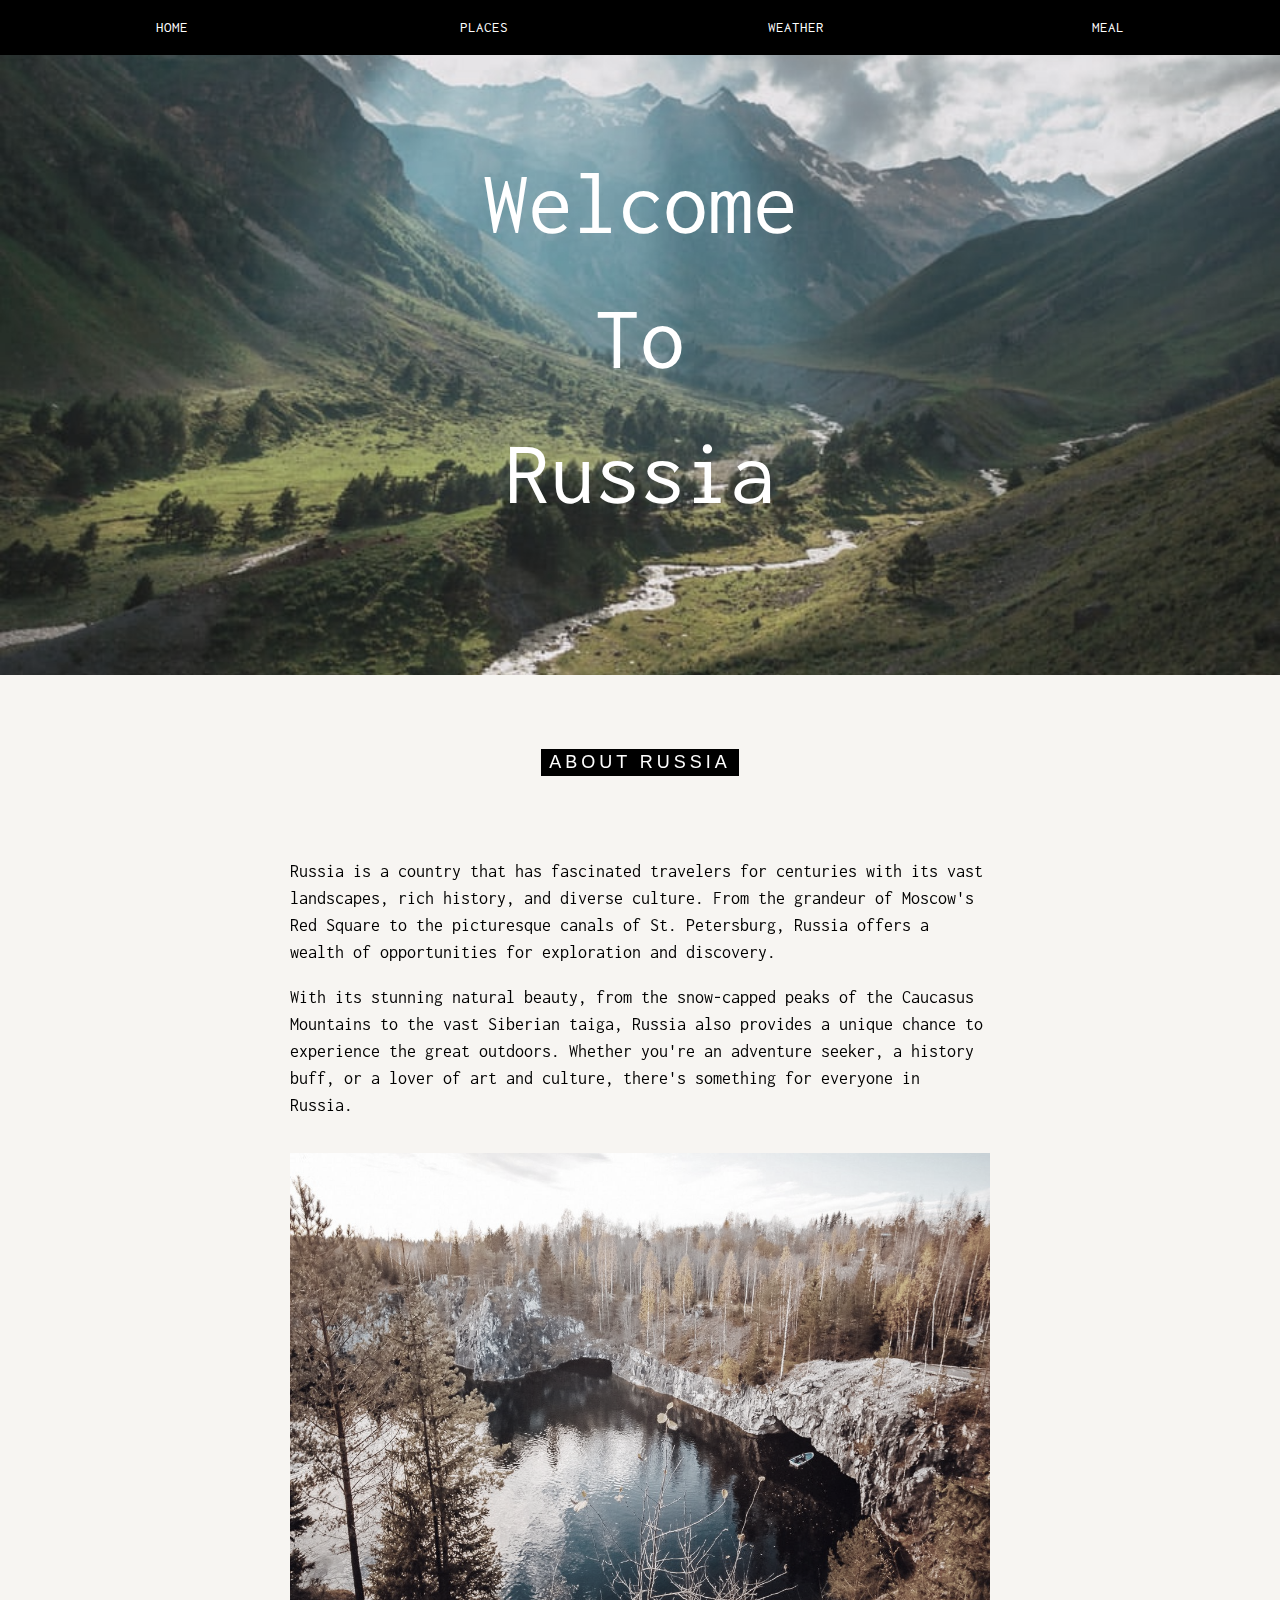
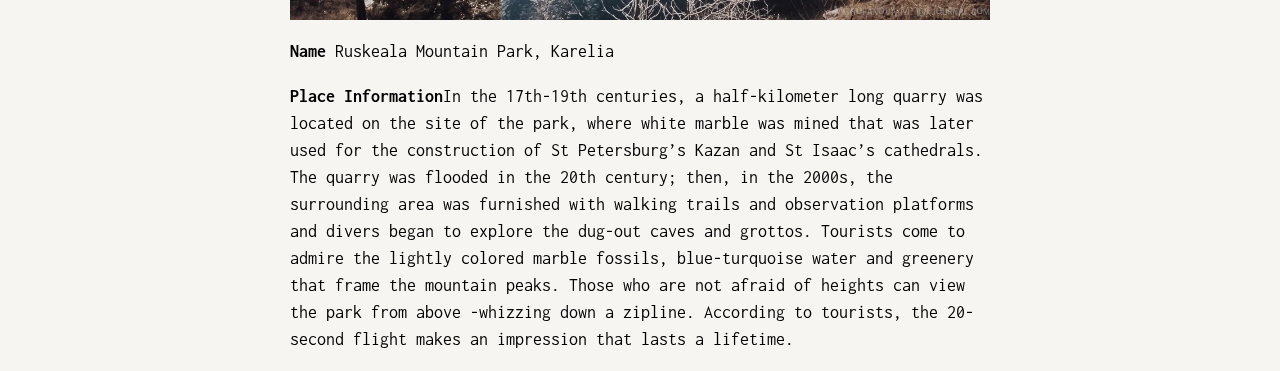
<file: index.html>
<!DOCTYPE html>
<html>
<head>
<title>Russia</title>
<meta charset="UTF-8">
<meta name="viewport" content="width=device-width, initial-scale=1">
<link rel="stylesheet" href="https://www.w3schools.com/w3css/4/w3.css">
<link rel="stylesheet" href="https://fonts.googleapis.com/css?family=Inconsolata">
<style>
body, html {
  height: 100%;
  font-family: "Inconsolata", sans-serif;
}

.bgimg {
  background-position: center;
  background-size: cover;
  background-image: url("background.jpg");
  min-height: 75%;
}

.menu {
  display: none;
}
</style>
</head>
<body>

<!-- Links (sit on top) -->
<div class="w3-top">
  <div class="w3-row w3-padding w3-black">
    <div class="w3-col s3">
      <a href="index.html" class="w3-button w3-block w3-black">HOME</a>
    </div>
    <div class="w3-col s3">
      <a href="place.html" class="w3-button w3-block w3-black">PLACES</a>
    </div>
    <div class="w3-col s3">
      <a href="weather.html" class="w3-button w3-block w3-black">WEATHER</a>
    </div>
    <div class="w3-col s3">
      <a href="meal.html" class="w3-button w3-block w3-black">MEAL</a>
    </div>
  </div>
</div>

<!-- Header with image -->
<header class="bgimg w3-display-container w3-grayscale-min" id="home">
  <div class="w3-display-middle w3-center">
    <span class="w3-text-white" style="font-size:90px">Welcome<br>To<br>Russia</span>
  </div>
</header>

<!-- Add a background color and large text to the whole page -->
<div class="w3-sand w3-grayscale w3-large">

<!-- About Container -->
<div class="w3-container" id="about">
  <div class="w3-content" style="max-width:700px">
    <h5 class="w3-center w3-padding-64"><span class="w3-tag w3-wide">ABOUT RUSSIA</span></h5>
    <p>Russia is a country that has fascinated travelers for centuries with its vast landscapes, rich history, and diverse culture. From the grandeur of Moscow's Red Square to the picturesque canals of St. Petersburg, Russia offers a wealth of opportunities for exploration and discovery.</p>
    <p>With its stunning natural beauty, from the snow-capped peaks of the Caucasus Mountains to the vast Siberian taiga, Russia also provides a unique chance to experience the great outdoors. Whether you're an adventure seeker, a history buff, or a lover of art and culture, there's something for everyone in Russia.</p>
    
    <img src="place2.jpg" style="width:100%;max-width:1000px" class="w3-margin-top">
    <p><strong>Name</strong> Ruskeala Mountain Park, Karelia</p>
    <p><strong>Place Information</strong>In the 17th-19th centuries, a half-kilometer long quarry was located on the site of the park, where white marble was mined that was later used for the construction of St Petersburg’s Kazan and St Isaac’s cathedrals.

      The quarry was flooded in the 20th century; then, in the 2000s, the surrounding area was furnished with walking trails and observation platforms and divers began to explore the dug-out caves and grottos. 
      
      Tourists come to admire the lightly colored marble fossils, blue-turquoise water and greenery that frame the mountain peaks. Those who are not afraid of heights can view the park from above -whizzing down a zipline. According to tourists, the 20-second flight makes an impression that lasts a lifetime.</p>
  </div>
</div>

<!-- End page content -->
</div>



</body>
</html>
</file>
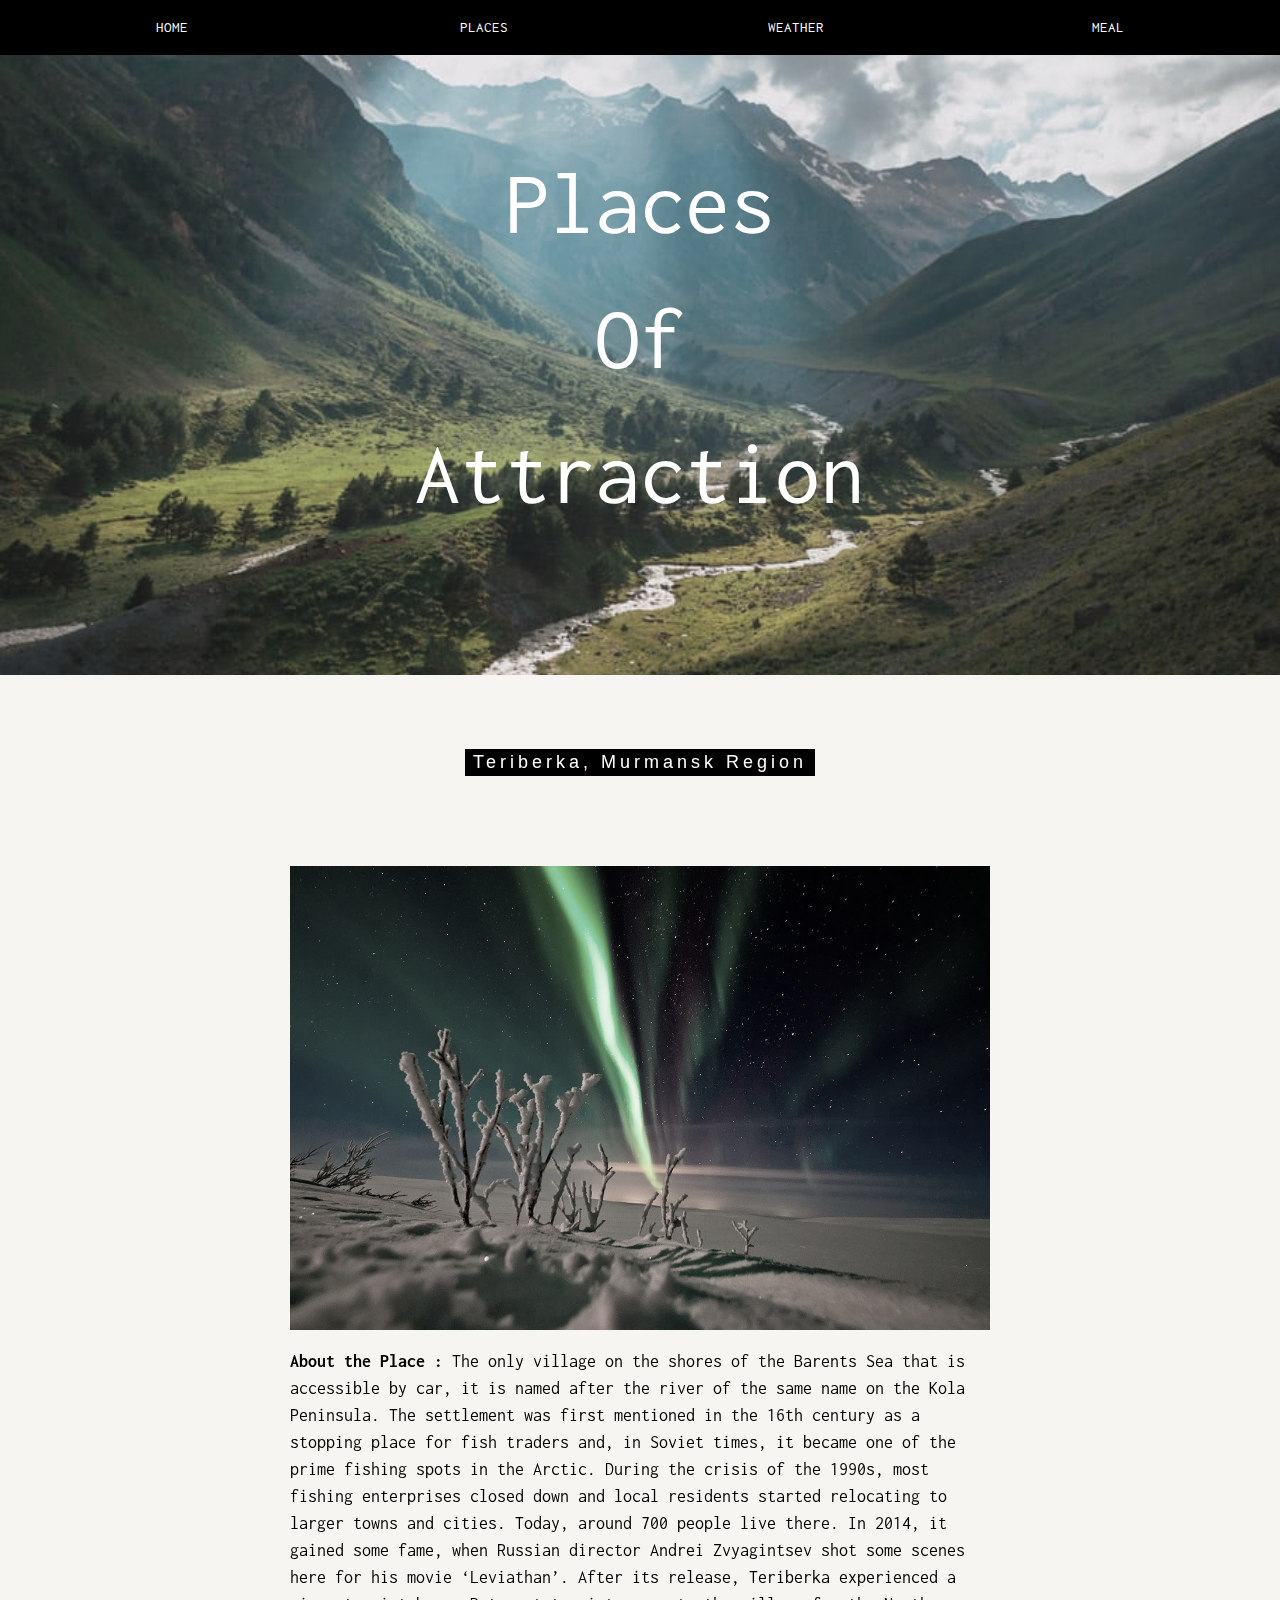
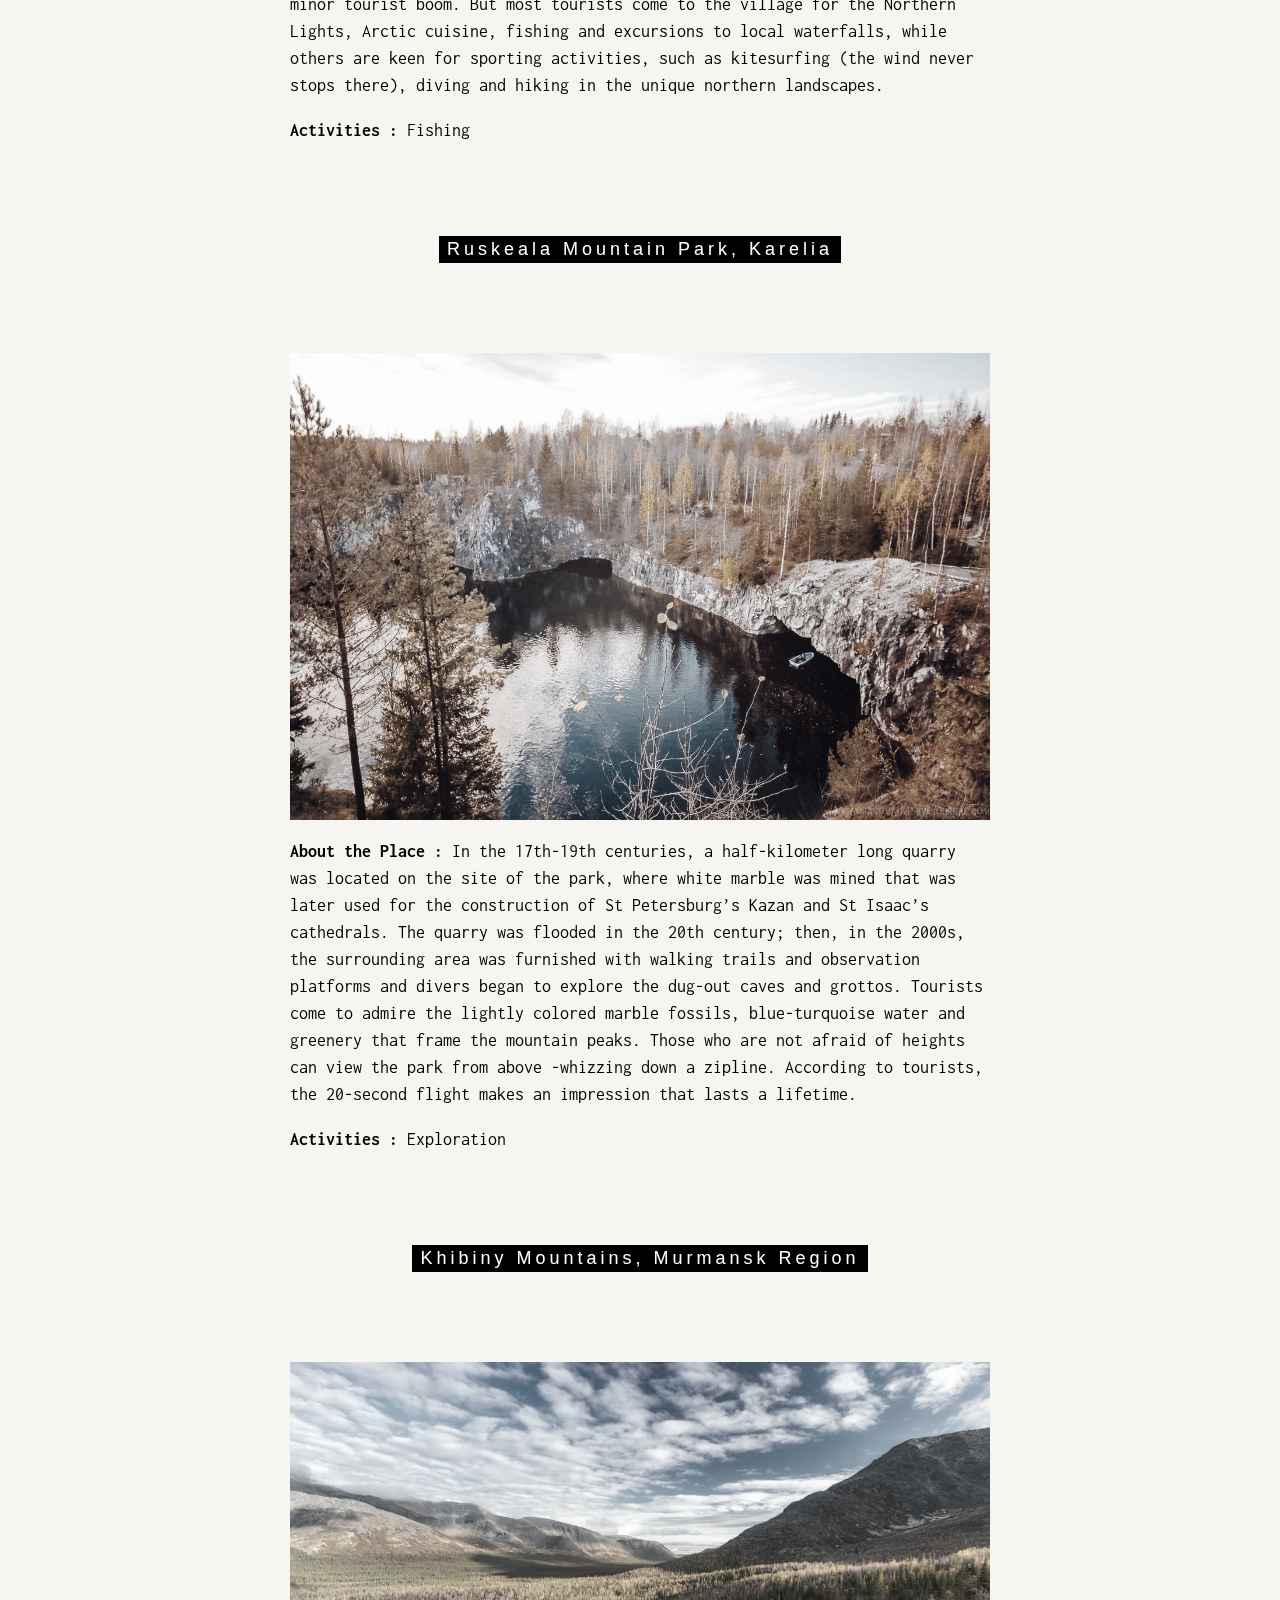
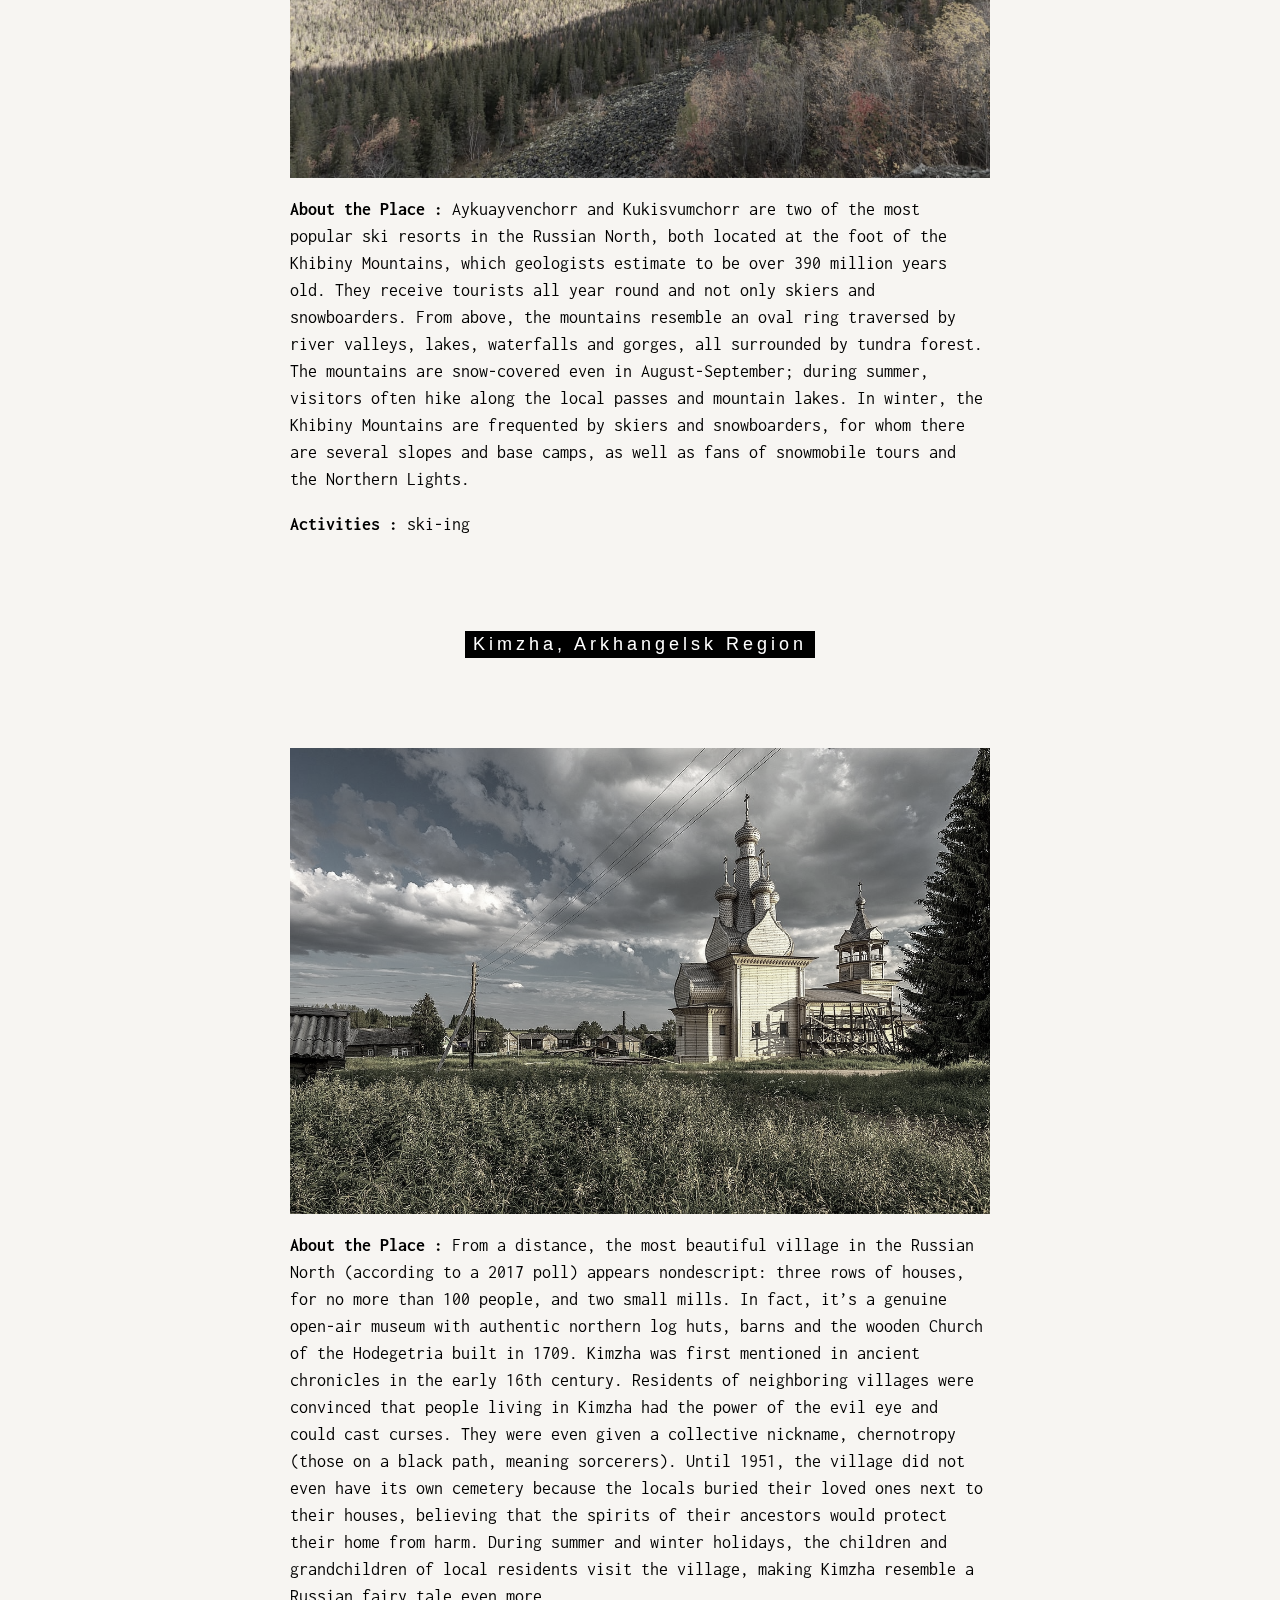
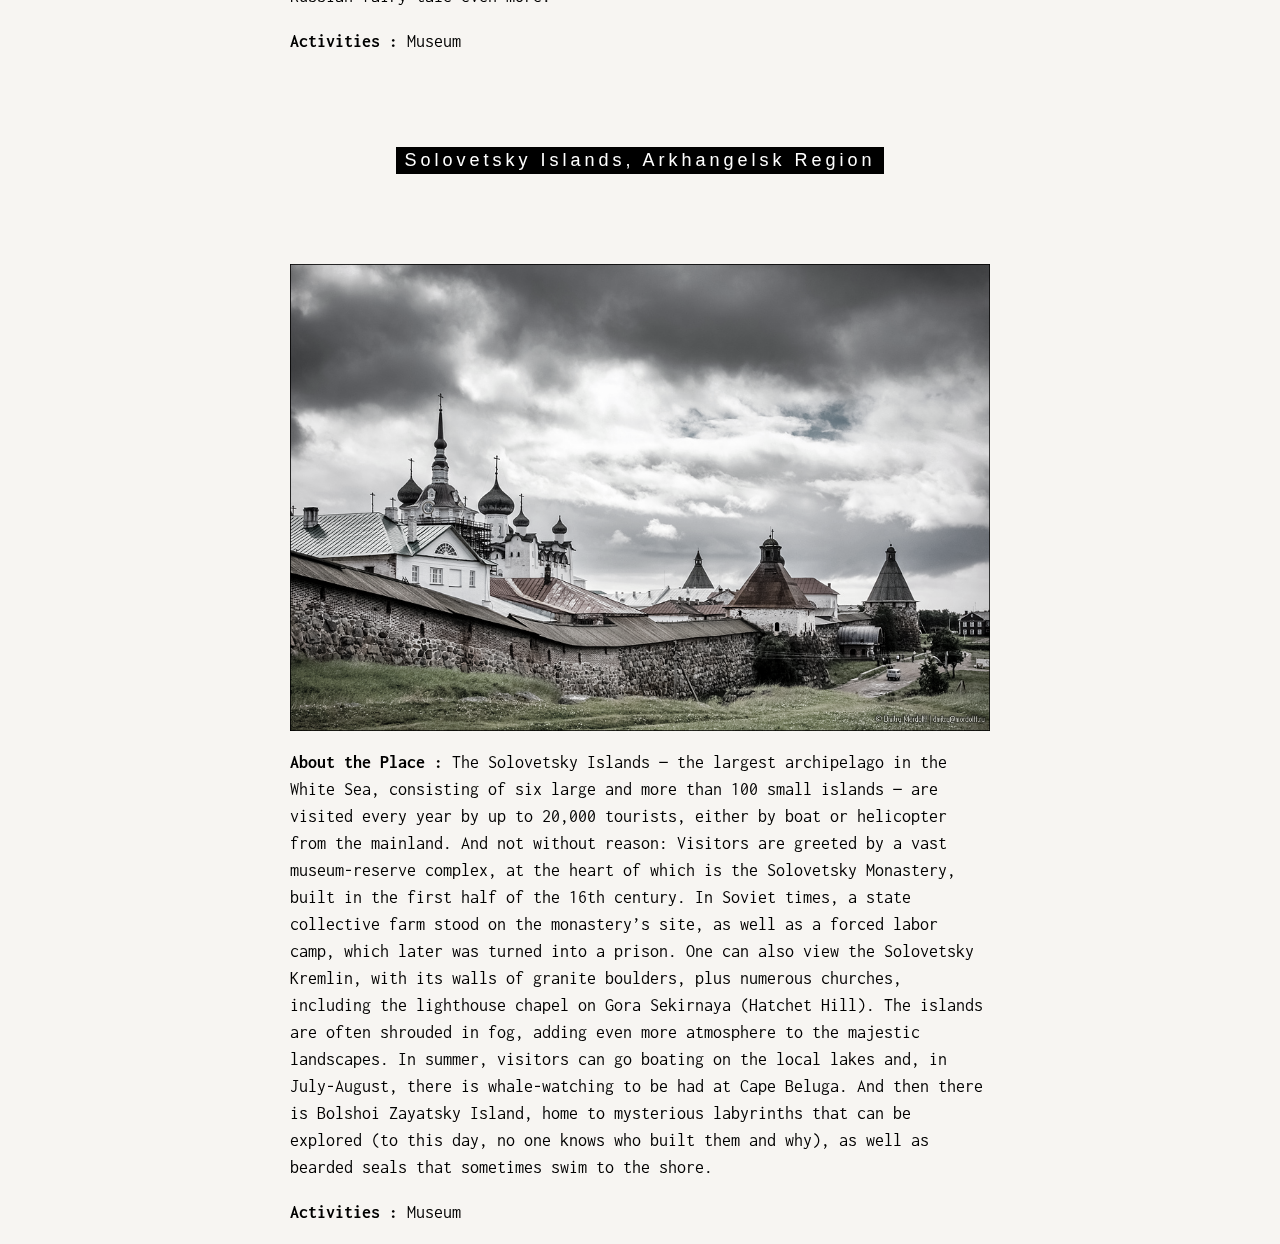
<file: place.html>
<!DOCTYPE html>
<html>
<head>
<title>Russia</title>
<meta charset="UTF-8">
<meta name="viewport" content="width=device-width, initial-scale=1">
<link rel="stylesheet" href="https://www.w3schools.com/w3css/4/w3.css">
<link rel="stylesheet" href="https://fonts.googleapis.com/css?family=Inconsolata">
<style>
body, html {
  height: 100%;
  font-family: "Inconsolata", sans-serif;
}

.bgimg {
  background-position: center;
  background-size: cover;
  background-image: url("background.jpg");
  min-height: 75%;
}

.menu {
  display: none;
}
</style>
</head>
<body>

<!-- Links (sit on top) -->
<div class="w3-top">
    <div class="w3-row w3-padding w3-black">
      <div class="w3-col s3">
        <a href="index.html" class="w3-button w3-block w3-black">HOME</a>
      </div>
      <div class="w3-col s3">
        <a href="place.html" class="w3-button w3-block w3-black">PLACES</a>
      </div>
      <div class="w3-col s3">
        <a href="weather.html" class="w3-button w3-block w3-black">WEATHER</a>
      </div>
      <div class="w3-col s3">
        <a href="meal.html" class="w3-button w3-block w3-black">MEAL</a>
      </div>
    </div>
  </div>

  <header class="bgimg w3-display-container w3-grayscale-min" id="home">
    <div class="w3-display-middle w3-center">
      <span class="w3-text-white" style="font-size:90px">Places<br>Of<br>Attraction</span>
    </div>
  </header>

<!-- Add a background color and large text to the whole page -->
<div class="w3-sand w3-grayscale w3-large">

<!-- About Container -->
<div class="w3-container" id="about">
  <div class="w3-content" style="max-width:700px">
    <h5 class="w3-center w3-padding-64"><span class="w3-tag w3-wide">Teriberka, Murmansk Region</span></h5>
    
    
    <img src="place1.jpg" style="width:100%;max-width:1000px" class="w3-margin-top">
    <p><strong>About the Place : </strong>The only village on the shores of the Barents Sea that is accessible by car, it is named after the river of the same name on the Kola Peninsula. The settlement was first mentioned in the 16th century as a stopping place for fish traders and, in Soviet times, it became one of the prime fishing spots in the Arctic. 

        During the crisis of the 1990s, most fishing enterprises closed down and local residents started relocating to larger towns and cities. Today, around 700 people live there. In 2014, it gained some fame, when Russian director Andrei Zvyagintsev shot some scenes here for his movie ‘Leviathan’. After its release, Teriberka experienced a minor tourist boom.
        
        But most tourists come to the village for the Northern Lights, Arctic cuisine, fishing and excursions to local waterfalls, while others are keen for sporting activities, such as kitesurfing (the wind never stops there), diving and hiking in the unique northern landscapes.</p>
    <p><strong>Activities : </strong>Fishing</p>
  </div>
</div>

<div class="w3-container" id="about">
    <div class="w3-content" style="max-width:700px">
      <h5 class="w3-center w3-padding-64"><span class="w3-tag w3-wide">Ruskeala Mountain Park, Karelia</span></h5>
      
      
      <img src="place2.jpg" style="width:100%;max-width:1000px" class="w3-margin-top">
      <p><strong>About the Place : </strong>In the 17th-19th centuries, a half-kilometer long quarry was located on the site of the park, where white marble was mined that was later used for the construction of St Petersburg’s Kazan and St Isaac’s cathedrals.

        The quarry was flooded in the 20th century; then, in the 2000s, the surrounding area was furnished with walking trails and observation platforms and divers began to explore the dug-out caves and grottos. 
        
        Tourists come to admire the lightly colored marble fossils, blue-turquoise water and greenery that frame the mountain peaks. Those who are not afraid of heights can view the park from above -whizzing down a zipline. According to tourists, the 20-second flight makes an impression that lasts a lifetime.</p>
    <p><strong>Activities : </strong>Exploration</p>
    </div>
</div>

<div class="w3-container" id="about">
  <div class="w3-content" style="max-width:700px">
    <h5 class="w3-center w3-padding-64"><span class="w3-tag w3-wide">Khibiny Mountains, Murmansk Region</span></h5>
    
    
    <img src="place3.jpg" style="width:100%;max-width:1000px" class="w3-margin-top">
    <p><strong>About the Place : </strong>Aykuayvenchorr and Kukisvumchorr are two of the most popular ski resorts in the Russian North, both located at the foot of the Khibiny Mountains, which geologists estimate to be over 390 million years old. They receive tourists all year round and not only skiers and snowboarders.

        From above, the mountains resemble an oval ring traversed by river valleys, lakes, waterfalls and gorges, all surrounded by tundra forest.
        
        The mountains are snow-covered even in August-September; during summer, visitors often hike along the local passes and mountain lakes.  
        
        In winter, the Khibiny Mountains are frequented by skiers and snowboarders, for whom there are several slopes and base camps, as well as fans of snowmobile tours and the Northern Lights.  </p>
    <p><strong>Activities : </strong>ski-ing</p>
  </div>
</div>

<div class="w3-container" id="about">
    <div class="w3-content" style="max-width:700px">
      <h5 class="w3-center w3-padding-64"><span class="w3-tag w3-wide">Kimzha, Arkhangelsk Region</span></h5>
      
      
      <img src="place4.jpg" style="width:100%;max-width:1000px" class="w3-margin-top">
      <p><strong>About the Place : </strong>From a distance, the most beautiful village in the Russian North (according to a 2017 poll) appears nondescript: three rows of houses, for no more than 100 people, and two small mills. 

        In fact, it’s a genuine open-air museum with authentic northern log huts, barns and the wooden Church of the Hodegetria built in 1709.
        
        Kimzha was first mentioned in ancient chronicles in the early 16th century. Residents of neighboring villages were convinced that people living in Kimzha had the power of the evil eye and could cast curses. They were even given a collective nickname, chernotropy (those on a black path, meaning sorcerers). Until 1951, the village did not even have its own cemetery because the locals buried their loved ones next to their houses, believing that the spirits of their ancestors would protect their home from harm.
        
        During summer and winter holidays, the children and grandchildren of local residents visit the village, making Kimzha resemble a Russian fairy tale even more.</p>
    <p><strong>Activities : </strong>Museum</p>
    </div>
  </div>

  <div class="w3-container" id="about">
    <div class="w3-content" style="max-width:700px">
      <h5 class="w3-center w3-padding-64"><span class="w3-tag w3-wide">Solovetsky Islands, Arkhangelsk Region</span></h5>
      
      
      <img src="place5.jpg" style="width:100%;max-width:1000px" class="w3-margin-top">
      <p><strong>About the Place : </strong>The Solovetsky Islands — the largest archipelago in the White Sea, consisting of six large and more than 100 small islands — are visited every year by up to 20,000 tourists, either by boat or helicopter from the mainland. 

        And not without reason: Visitors are greeted by a vast museum-reserve complex, at the heart of which is the Solovetsky Monastery, built in the first half of the 16th century. In Soviet times, a state collective farm stood on the monastery’s site, as well as a forced labor camp, which later was turned into a prison. 
        
        One can also view the Solovetsky Kremlin, with its walls of granite boulders, plus numerous churches, including the lighthouse chapel on Gora Sekirnaya (Hatchet Hill). 
        
        The islands are often shrouded in fog, adding even more atmosphere to the majestic landscapes. In summer, visitors can go boating on the local lakes and, in July-August, there is whale-watching to be had at Cape Beluga. And then there is Bolshoi Zayatsky Island, home to mysterious labyrinths that can be explored (to this day, no one knows who built them and why), as well as bearded seals that sometimes swim to the shore.</p>
    <p><strong>Activities : </strong>Museum</p>
    </div>
  </div>
<!-- End page content -->
</div>




</body>
</html>
</file>
